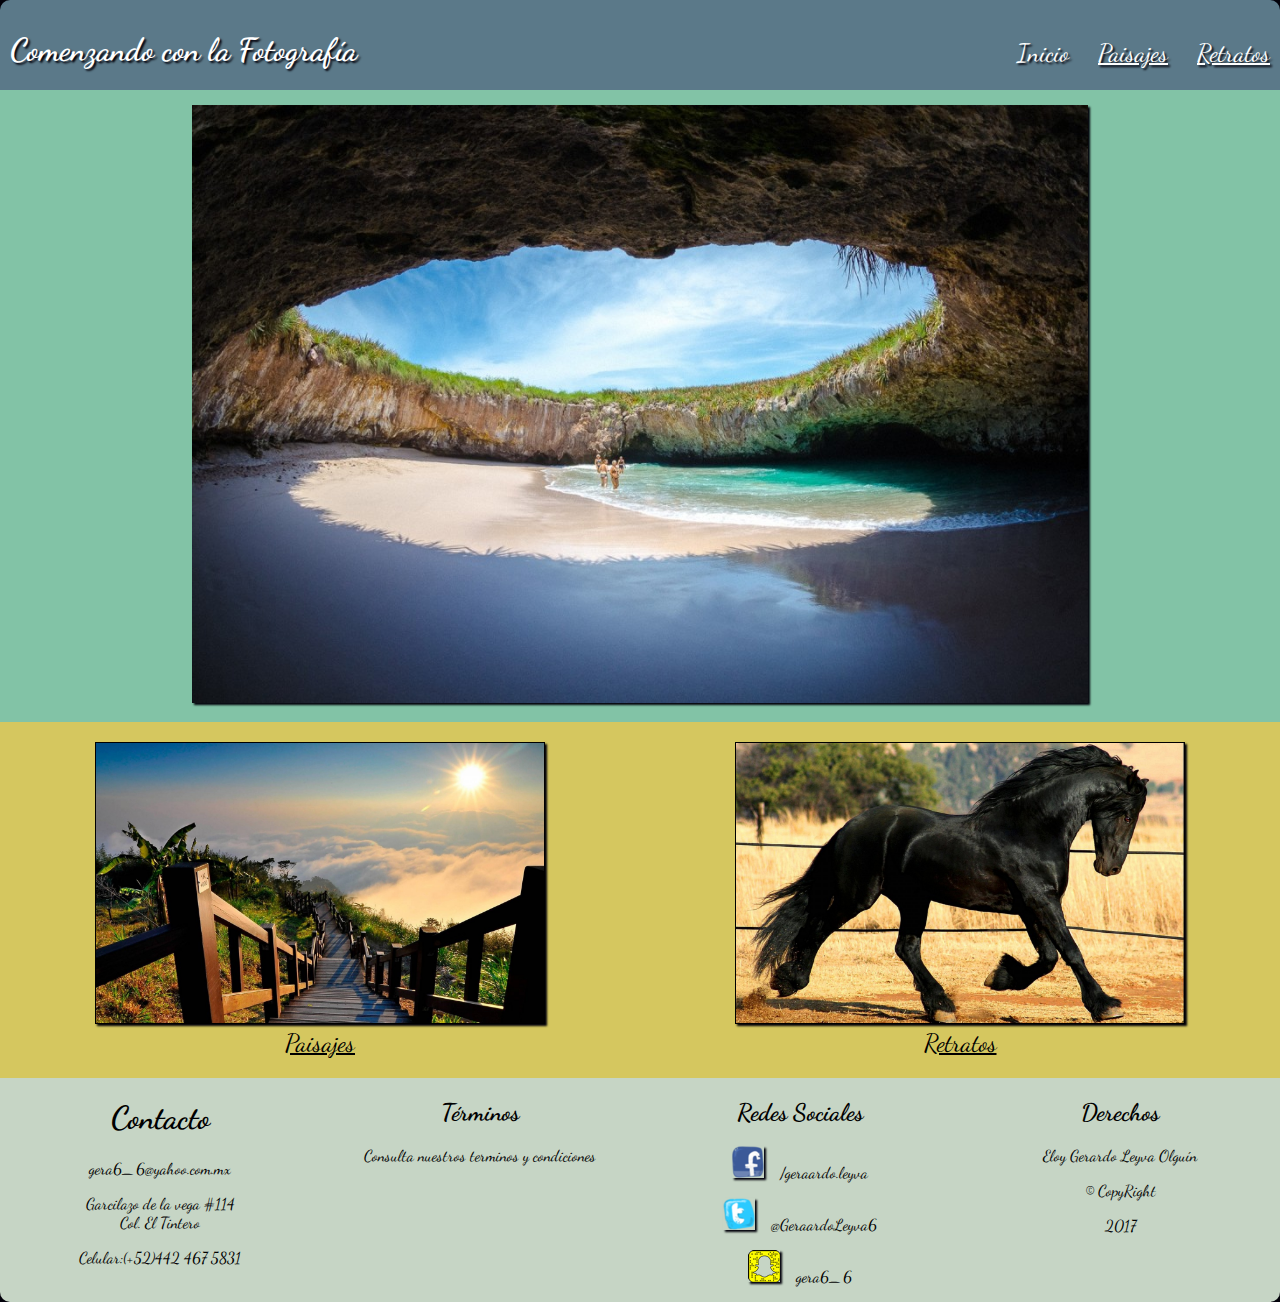
<file: WEB_De_Fotografias/web/index.html>
<!DOCTYPE html>
<!--
To change this license header, choose License Headers in Project Properties.
To change this template file, choose Tools | Templates
and open the template in the editor.
-->
<html>
    <head>
        <title>Web de Fotografía</title>
        <meta charset="UTF-8">
        <meta name="author" content="Gerardo Leyva">
        <meta name="keywords" content="css3,html,fotos">
        <meta name="description" content="Creacion de pagina con estilos css3">
        <meta name="viewport" content="width=device-width, user-escalable=no initial-scale=1.0">
        <link rel="stylesheet" href="css/estilos.css">
        <link href="https://fonts.googleapis.com/css?family=Dancing+Script" rel="stylesheet">
    </head>
    <body>
        <header>
            <h1>Comenzando con la Fotografía</h1>
            <div>
                <a href="index.html">Inicio</a><a>&emsp;</a>
                <a href="paisajes.html" class="pagactual">Paisajes</a><a>&emsp;</a>
                <a href="retratos.html" class="pagactual">Retratos</a>
            </div>
        </header>
        <div class="imgcentral">
            <img src="imagenes/principal.jpg">
        </div>
        <div class="contenedor">
            <div class="imagen1">
                <a href="paisajes.html"><img src="imagenes/img1.jpg"></a><br>
                <a id="vinculosimg" href="paisajes.html">Paisajes</a>
            </div>
            <div class="imagen2">
                <a href="retratos.html"><img src="imagenes/img2.jpg"></a><br>
                <a id="vinculosimg" href="retratos.html">Retratos</a>
            </div>
        </div>
        <footer class="contenedorpie">
            <div class="bloque1">
                <h1>Contacto</h1>
                <p>gera6_6@yahoo.com.mx</p>
                <p>Garcilazo de la vega #114<br>Col. El Tintero</p>
                <p>Celular:(+52)442 467 5831</p>
            </div>
            <div class="bloque2">
                <h2>Términos</h2>
                <p>Consulta nuestros terminos y condiciones</p>
            </div>
            <div class="bloque3">
                <h2>Redes Sociales</h2>
                <p><img src="iconos/face.png">&emsp;/geraardo.leyva</p>
                <p><img src="iconos/twitter.png">&emsp;@GeraardoLeyva6</p>
                <p><img src="iconos/snap.png">&emsp;gera6_6</p>
            </div>
            <div class="bloque4">
                <h2>Derechos</h2>
                <p>Eloy Gerardo Leyva Olguín</p>
                <p>© CopyRight</p>
                <p>2017</p>
            </div>
        </footer>
    </body>
</html>
</file>
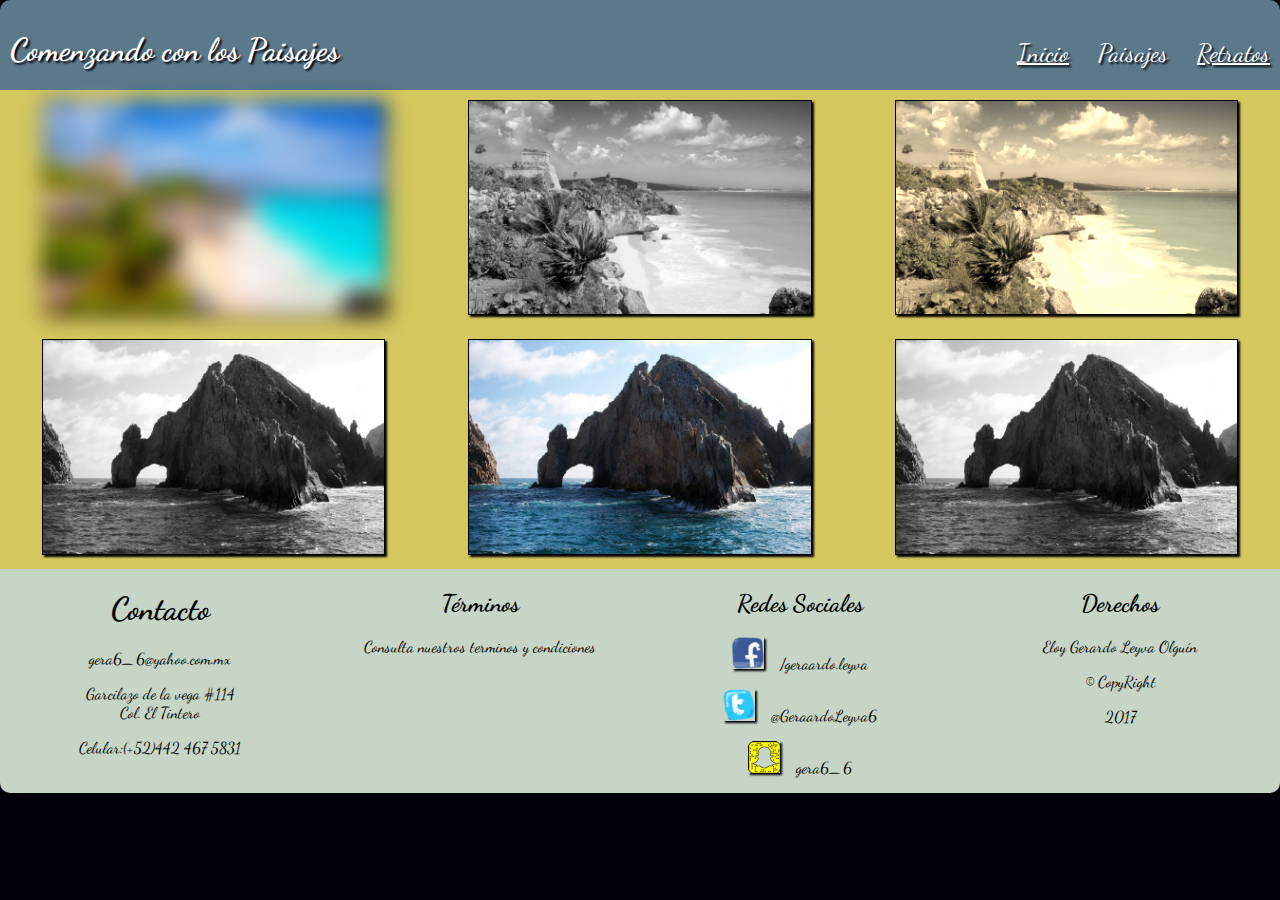
<file: WEB_De_Fotografias/web/paisajes.html>
<!DOCTYPE html>
<!--
To change this license header, choose License Headers in Project Properties.
To change this template file, choose Tools | Templates
and open the template in the editor.
-->
<html>
    <head>
        <title>Paisajes</title>
        <meta charset="UTF-8">
        <meta name="author" content="Gerardo Leyva">
        <meta name="keywords" content="css3,html,fotos">
        <meta name="description" content="Creacion de pagina con estilos css3">
        <meta name="viewport" content="width=device-width, user-escalable=no initial-scale=1.0">
        <link rel="stylesheet" href="css/estilos.css">
        <link href="https://fonts.googleapis.com/css?family=Dancing+Script" rel="stylesheet">
    </head>
    <body>
        <header>
            <h1>Comenzando con los Paisajes</h1>
            <div>
                <a href="index.html" class="pagactual">Inicio</a><a>&emsp;</a>
                <a href="paisajes.html" >Paisajes</a><a>&emsp;</a>
                <a href="retratos.html" class="pagactual">Retratos</a>
            </div>
        </header>
        <div class="contenedorgaleria">
            <div class="img1">
                <img id="img1" src="imagenes/tulum.jpg">
            </div>
            <div class="img2">
                <img id="img246" src="imagenes/tulum.jpg">
            </div>
            <div class="img3">
                <img id="img3" src="imagenes/tulum.jpg">
            </div>
            <div class="img4">
                <img id="img246" src="imagenes/cabos.jpg">
            </div>
            <div class="img5">
                <img src="imagenes/cabos.jpg">
            </div>
            <div class="img6">
                <img id="img246" src="imagenes/cabos.jpg">
            </div>
        </div>
        <footer class="contenedorpie">
            <div class="bloque1">
                <h1>Contacto</h1>
                <p>gera6_6@yahoo.com.mx</p>
                <p>Garcilazo de la vega #114<br>Col. El Tintero</p>
                <p>Celular:(+52)442 467 5831</p>
            </div>
            <div class="bloque2">
                <h2>Términos</h2>
                <p>Consulta nuestros terminos y condiciones</p>
            </div>
            <div class="bloque3">
                <h2>Redes Sociales</h2>
                <p><img src="iconos/face.png">&emsp;/geraardo.leyva</p>
                <p><img src="iconos/twitter.png">&emsp;@GeraardoLeyva6</p>
                <p><img src="iconos/snap.png">&emsp;gera6_6</p>
            </div>
            <div class="bloque4">
                <h2>Derechos</h2>
                <p>Eloy Gerardo Leyva Olguín</p>
                <p>© CopyRight</p>
                <p>2017</p>
            </div>
        </footer>
    </body>
</html>
</file>
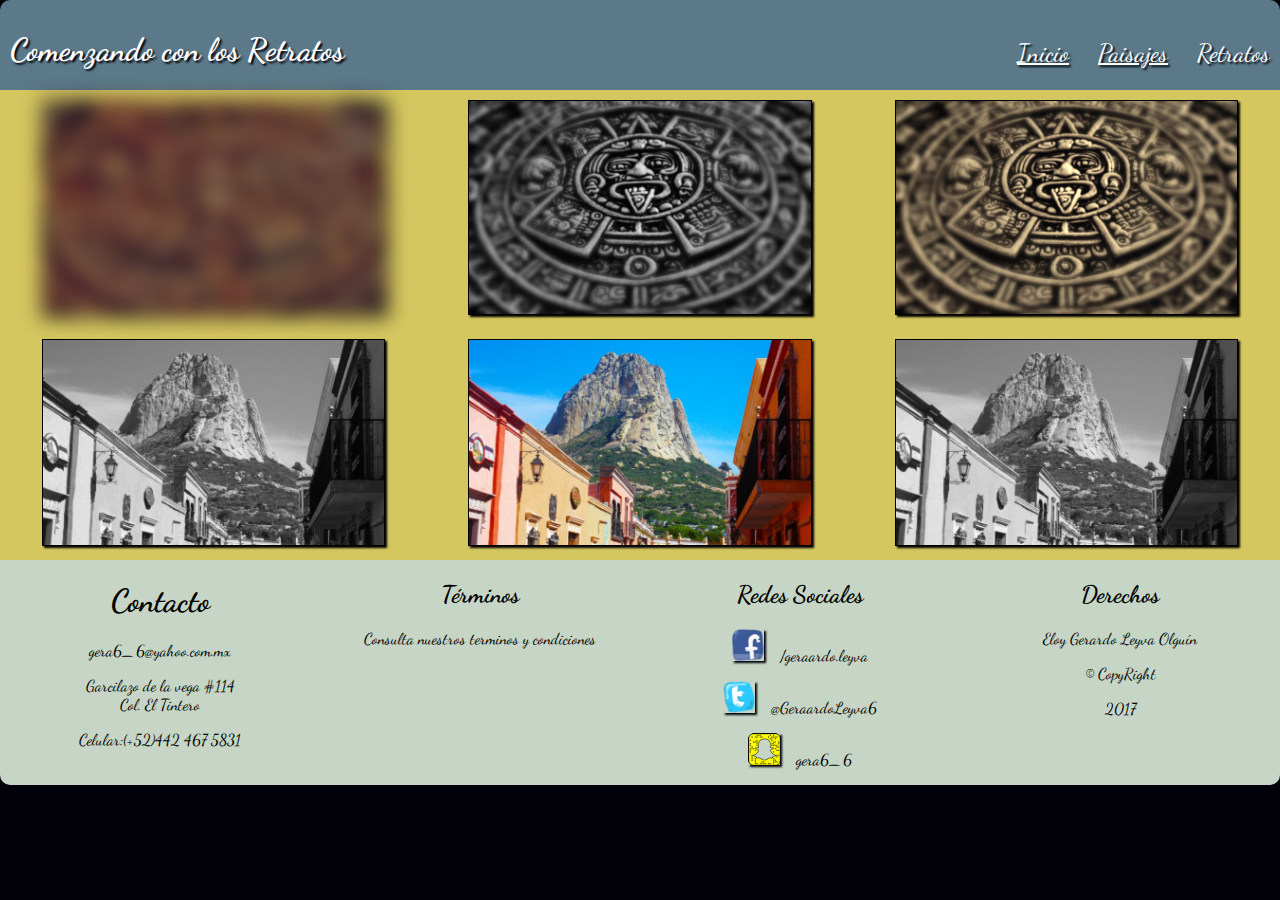
<file: WEB_De_Fotografias/web/retratos.html>
<!DOCTYPE html>
<!--
To change this license header, choose License Headers in Project Properties.
To change this template file, choose Tools | Templates
and open the template in the editor.
-->
<html>
    <head>
        <title>Retratos</title>
        <meta charset="UTF-8">
        <meta name="author" content="Gerardo Leyva">
        <meta name="keywords" content="css3,html,fotos">
        <meta name="description" content="Creacion de pagina con estilos css3">
        <meta name="viewport" content="width=device-width, user-escalable=no initial-scale=1.0">
        <link rel="stylesheet" href="css/estilos.css">
        <link href="https://fonts.googleapis.com/css?family=Dancing+Script" rel="stylesheet">
    </head>
    <body>
        <header>
            <h1>Comenzando con los Retratos</h1>
            <div>
                <a href="index.html" class="pagactual">Inicio</a><a>&emsp;</a>
                <a href="paisajes.html" class="pagactual">Paisajes</a><a>&emsp;</a>
                <a href="retratos.html" >Retratos</a>
            </div>
        </header>
        <div class="contenedorgaleria">
            <div class="img1">
                <img id="img1" src="imagenes/sol.jpg">
            </div>
            <div class="img2">
                <img id="img246" src="imagenes/sol.jpg">
            </div>
            <div class="img3">
                <img id="img3" src="imagenes/sol.jpg">
            </div>
            <div class="img4">
                <img id="img246" src="imagenes/peña.jpeg">
            </div>
            <div class="img5">
                <img src="imagenes/peña.jpeg">
            </div>
            <div class="img6">
                <img id="img246" src="imagenes/peña.jpeg">
            </div>
        </div>
        <footer class="contenedorpie">
            <div class="bloque1">
                <h1>Contacto</h1>
                <p>gera6_6@yahoo.com.mx</p>
                <p>Garcilazo de la vega #114<br>Col. El Tintero</p>
                <p>Celular:(+52)442 467 5831</p>
            </div>
            <div class="bloque2">
                <h2>Términos</h2>
                <p>Consulta nuestros terminos y condiciones</p>
            </div>
            <div class="bloque3">
                <h2>Redes Sociales</h2>
                <p><img src="iconos/face.png">&emsp;/geraardo.leyva</p>
                <p><img src="iconos/twitter.png">&emsp;@GeraardoLeyva6</p>
                <p><img src="iconos/snap.png">&emsp;gera6_6</p>
            </div>
            <div class="bloque4">
                <h2>Derechos</h2>
                <p>Eloy Gerardo Leyva Olguín</p>
                <p>© CopyRight</p>
                <p>2017</p>
            </div>
        </footer>
    </body>
</html>
</file>
<file: WEB_De_Fotografias/web/css/estilos.css>
body{
    width:100%;
    margin: 0px;  
    /*consideración general*/
    background-color:  #02010a;
    font-family: 'Open Sans', sans-serif;
    font-family: 'Dancing Script', cursive;
}

/*cabecera*/
header{
    background-color:  #5b7989;
    color: white;
    text-shadow: 2px 2px 2px #02010a;
    border-top-right-radius: 10px; 
    border-top-left-radius: 10px;
    height: 70px; 
    margin: 0px;
    padding: 10px;
    border: 0px;
    text-align: right;
    animation: slidein 1s;
}
/*animacion*/
@-webkit-keyframes slidein{
    0%{
        margin-top:150%;	
    }
    60%{
        margin-top: -5%;	
    }
    100%{
        margin-top: 0%;	
    }			
}

header>h1{ 
    position: absolute;
}
header>div>a{
    text-decoration: none;
    font-size: 25px;
    color: white;
    position: relative;
    top:28px;
    /*float:right;*/
}
header>div>a:hover{
    text-decoration: none;
    color: #02010a;
    text-shadow: 2px 2px 2px white;
}
.pagactual{
    text-decoration: underline;
}
/*imagen central*/
.imgcentral{
    background-color: #82c3a6;
    text-align: center;
    width: 100%;
    padding: 15px 0px 15px 0px;
}
.imgcentral>img{
    width: 70%;
    height: 90%;
}
/*imagen secundaria*/
.contenedor{
    -webkit-display: flex;
    display: flex;
    -webkit-flex-flow: row wrap;
    flex-flow: row wrap;
    background-color: #d5c75f;
    border: 1px;
}

.imagen1, .imagen2{
    width: 50%;
    text-align: center;
    padding: 20px 0px 20px 0px;
}
/*transform img1*/
img[src^='imagenes/img1']{
    transition: transform 1s;
}
img[src^='imagenes/img1']:hover{
    transform: rotate(10deg);
    box-shadow: 2px 2px 2px  #82c3a6;
    border: 2px solid #82c3a6;
}

/*transform img2*/
img[src^='imagenes/img2']{
    transition: transform 1s;
}
img[src^='imagenes/img2']:hover{
    transform: translate(20px,-5px);
    box-shadow: 2px 2px 2px  #82c3a6;
    border: 2px solid #82c3a6;
}        


img[src^='imagenes/img']{
    width: 70%;
    border: 1px solid black;
}

#vinculosimg{
    color: black;
    font-size: 25px;
}
/*condiciones generales*/
img{
    box-shadow: 2px 2px 2px #02010a;
}

/*footer*/
.contenedorpie{
    -webkit-display: flex;
    display: flex;
    -webkit-flex-flow: row wrap;
    flex-flow: row wrap;
    background-color: #C6d5c5;
    border-bottom-left-radius: 10px;
    border-bottom-right-radius: 10px;
    width: 100%;
}
.bloque1, .bloque2, .bloque3, .bloque4{
    width: 25%;
    text-align: center;
}

/*Galerias paisajes y retratos*/

.contenedorgaleria{
    -webkit-display: flex;
    display: flex;
    -webkit-flex-flow:row wrap;
    flex-flow: row wrap;
    background-color: #d5c75f;
    border: 1px;
    text-align: center;
}

.img1, .img2, .img3, .img4, .img5, .img6{
    width: 33.33%;
    padding: 10px 0px 10px 0px;
}
/*paiajes*/
img[src^='imagenes/tulum']{
    width: 80%;
    border: 1px solid black;
}
img[src^='imagenes/cabos']{
    width: 80%;
    border: 1px solid black;
}
/*retratos*/
img[src^='imagenes/sol']{
    width: 80%;
    border: 1px solid black;
}
img[src^='imagenes/peña']{
    width: 80%;
    border: 1px solid black;
}
#img1{
    -webkit-filter: blur(10px);
}
#img246{
    -webkit-filter: grayscale(100%);
}
#img3{
    -webkit-filter: sepia(90%);
}


/*media queries*/

/*menu dispositivos*/
@media (max-width: 900px){
    header{
        height: 60px;
        text-align: center;
    }
    header>div>a{
        position: relative;
        top: -20px;
        font-size: 20px;
    }
    header>h1{
        top: -12px;
        position: relative;
        font-size: 24px;

    }

    /*imagenes en movil*/    
    .imagen1, .imagen2{
        width: 100%;
        text-align: center;
    }
    img[src^='imagenes/img']{
        width: 80%;
    }
    /*footer movil*/
    .bloque1, .bloque2, .bloque3, .bloque4{
        width: 100%;
        text-align: center;
    }
    /*iconos responsivos a 16x16*/
    img[src^='iconos']{
        height: 16px;
    }
    
    /*galeria*/
    .img1, .img2, .img3, .img4, .img5, .img6{
        width: 100%;
        padding: 10px 0px 10px 0px;
    }
}
</file>
